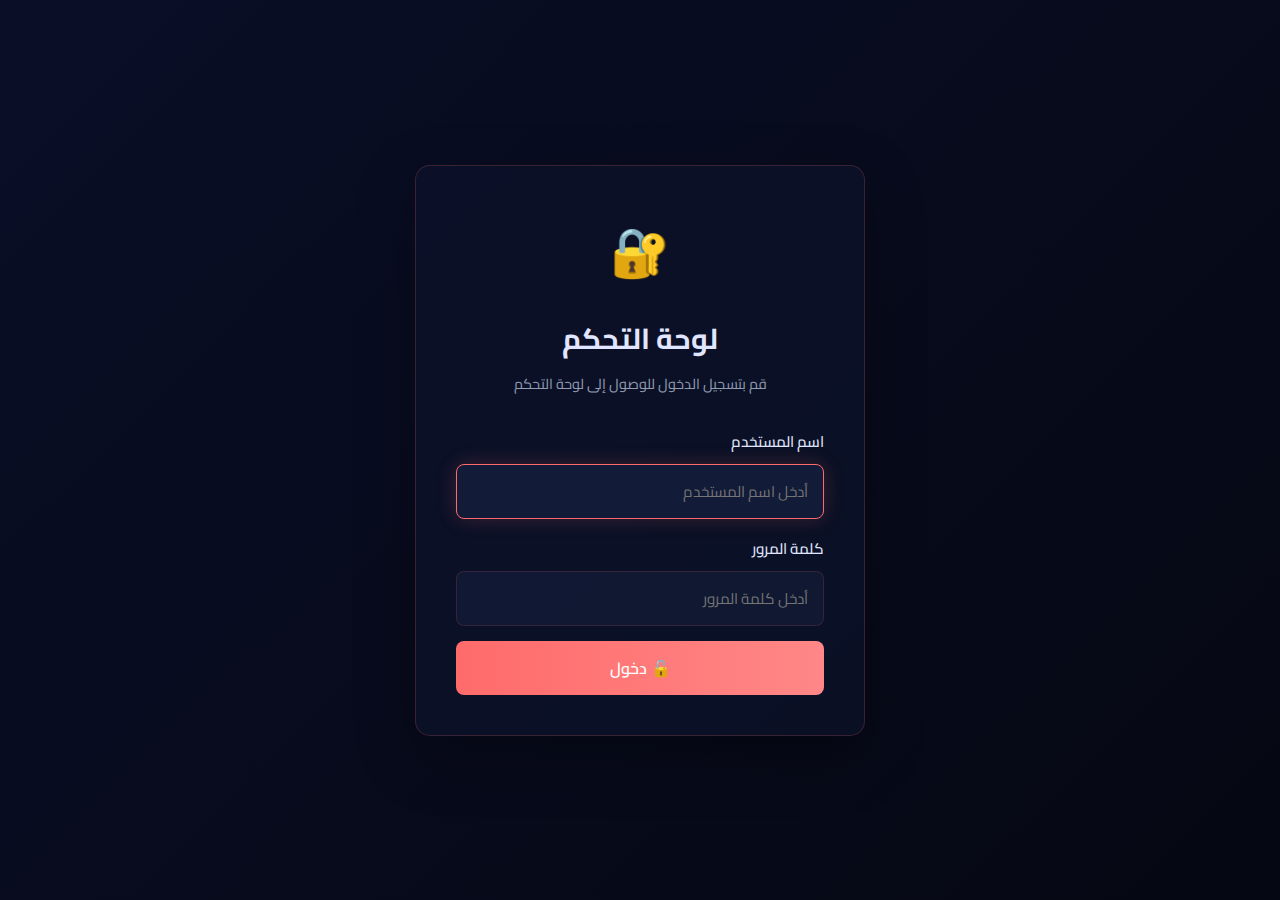
<file: panel.html>
<!doctype html>
<html lang="ar" dir="rtl">
<head>
  <meta charset="utf-8" />
  <meta name="viewport" content="width=device-width,initial-scale=1" />
  <title>لوحة التحكم — Elgml</title>
  <link href="https://fonts.googleapis.com/css2?family=Cairo:wght@400;500;600;700;800&display=swap" rel="stylesheet">
  <style>
    * {
      margin: 0;
      padding: 0;
      box-sizing: border-box;
    }

    :root {
      --primary: #ff6b6b;
      --secondary: #4ecdc4;
      --dark: #0a0e27;
      --darker: #050812;
      --light: #e0e6ff;
      --text: #c9d6e8;
      --card-bg: rgba(13, 20, 45, 0.6);
    }

    html, body {
      height: 100%;
      margin: 0;
      padding: 0;
    }

    body {
      font-family: 'Cairo', sans-serif;
      background: linear-gradient(135deg, var(--dark) 0%, var(--darker) 100%);
      color: var(--text);
      min-height: 100vh;
    }

    /* Login Screen */
    .login-screen {
      position: fixed;
      inset: 0;
      background: linear-gradient(135deg, var(--dark) 0%, var(--darker) 100%);
      display: flex;
      align-items: center;
      justify-content: center;
      z-index: 9999;
    }

    .login-screen.hidden {
      display: none;
    }

    .login-container {
      background: var(--card-bg);
      border: 1px solid rgba(255, 107, 107, 0.2);
      border-radius: 15px;
      padding: 40px;
      max-width: 450px;
      width: 90%;
      box-shadow: 0 20px 60px rgba(0, 0, 0, 0.3);
    }

    .login-header {
      text-align: center;
      margin-bottom: 30px;
    }

    .login-icon {
      font-size: 3rem;
      margin-bottom: 15px;
    }

    .login-header h1 {
      font-size: 1.8rem;
      color: var(--light);
      margin-bottom: 5px;
    }

    .login-header p {
      opacity: 0.7;
      font-size: 0.9rem;
    }

    .login-form {
      display: flex;
      flex-direction: column;
      gap: 15px;
    }

    .login-input-group {
      position: relative;
    }

    .login-input-group label {
      display: block;
      margin-bottom: 8px;
      font-weight: 500;
      color: var(--light);
      font-size: 0.95rem;
    }

    .login-input-group input {
      width: 100%;
      padding: 12px 15px;
      border-radius: 8px;
      border: 1px solid rgba(255, 107, 107, 0.15);
      background: rgba(20, 30, 60, 0.6);
      color: var(--text);
      font-family: inherit;
      font-size: 0.95rem;
      transition: all 0.3s;
    }

    .login-input-group input:focus {
      outline: none;
      border-color: var(--primary);
      background: rgba(20, 30, 60, 0.8);
      box-shadow: 0 0 20px rgba(255, 107, 107, 0.2);
    }

    .login-btn {
      padding: 12px;
      background: linear-gradient(90deg, var(--primary), #ff8787);
      color: white;
      border: none;
      border-radius: 8px;
      font-weight: 600;
      font-size: 1rem;
      cursor: pointer;
      transition: all 0.3s;
      font-family: inherit;
    }

    .login-btn:hover {
      transform: translateY(-2px);
      box-shadow: 0 8px 25px rgba(255, 107, 107, 0.4);
    }

    .login-error {
      background: rgba(255, 100, 100, 0.2);
      border: 1px solid #ff6464;
      color: #ff8a8a;
      padding: 12px;
      border-radius: 8px;
      font-size: 0.9rem;
      display: none;
      margin-bottom: 10px;
    }

    .login-error.show {
      display: block;
    }

    /* Panel Content */
    #panelContent {
      padding: 20px;
    }

    .panel-container {
      max-width: 1000px;
      margin: 0 auto;
    }

    .panel-header {
      background: linear-gradient(90deg, rgba(255, 107, 107, 0.1), rgba(78, 205, 196, 0.1));
      border: 1px solid rgba(255, 107, 107, 0.2);
      padding: 30px;
      border-radius: 15px;
      margin-bottom: 30px;
      text-align: center;
    }

    .panel-header h1 {
      font-size: 2rem;
      margin-bottom: 10px;
      background: linear-gradient(90deg, var(--primary), var(--secondary));
      -webkit-background-clip: text;
      -webkit-text-fill-color: transparent;
      background-clip: text;
    }

    .panel-header p {
      opacity: 0.8;
    }

    .panel-section {
      background: var(--card-bg);
      border: 1px solid rgba(255, 107, 107, 0.1);
      border-radius: 12px;
      padding: 25px;
      margin-bottom: 25px;
    }

    .section-title {
      font-size: 1.4rem;
      margin-bottom: 20px;
      color: var(--light);
      display: flex;
      align-items: center;
      gap: 10px;
    }

    .form-group {
      margin-bottom: 20px;
    }

    label {
      display: block;
      margin-bottom: 8px;
      font-weight: 500;
      color: var(--light);
      font-size: 0.95rem;
    }

    input[type="text"],
    input[type="email"],
    input[type="color"],
    textarea {
      width: 100%;
      padding: 12px 15px;
      border-radius: 8px;
      border: 1px solid rgba(255, 107, 107, 0.15);
      background: rgba(20, 30, 60, 0.6);
      color: var(--text);
      font-family: inherit;
      font-size: 0.95rem;
      transition: all 0.3s;
    }

    input[type="text"]:focus,
    input[type="email"]:focus,
    textarea:focus {
      outline: none;
      border-color: var(--primary);
      background: rgba(20, 30, 60, 0.8);
      box-shadow: 0 0 20px rgba(255, 107, 107, 0.2);
    }

    textarea {
      resize: vertical;
      min-height: 100px;
    }

    .btn {
      display: inline-block;
      padding: 12px 24px;
      border-radius: 8px;
      border: none;
      font-weight: 600;
      cursor: pointer;
      font-size: 0.95rem;
      transition: all 0.3s;
      font-family: inherit;
    }

    .btn-primary {
      background: linear-gradient(90deg, var(--primary), #ff8787);
      color: white;
      box-shadow: 0 5px 20px rgba(255, 107, 107, 0.3);
    }

    .btn-primary:hover {
      transform: translateY(-2px);
      box-shadow: 0 8px 25px rgba(255, 107, 107, 0.4);
    }

    .btn-secondary {
      background: rgba(78, 205, 196, 0.2);
      color: var(--secondary);
      border: 1px solid var(--secondary);
    }

    .btn-secondary:hover {
      background: rgba(78, 205, 196, 0.3);
      transform: translateY(-2px);
    }

    .btn-danger {
      background: rgba(255, 100, 100, 0.2);
      color: #ff6464;
      border: 1px solid #ff6464;
    }

    .btn-danger:hover {
      background: rgba(255, 100, 100, 0.3);
      transform: translateY(-2px);
    }

    .btn-small {
      padding: 8px 16px;
      font-size: 0.85rem;
    }

    .project-item {
      background: rgba(20, 30, 60, 0.4);
      border: 1px solid rgba(78, 205, 196, 0.15);
      padding: 20px;
      border-radius: 10px;
      margin-bottom: 15px;
    }

    .project-header {
      display: flex;
      justify-content: space-between;
      align-items: center;
      margin-bottom: 15px;
    }

    .project-index {
      font-size: 0.85rem;
      opacity: 0.6;
    }

    .project-actions {
      display: flex;
      gap: 8px;
    }

    .field-row {
      display: grid;
      grid-template-columns: 1fr 1fr;
      gap: 15px;
    }

    .field-row.full {
      grid-template-columns: 1fr;
    }

    .modal-overlay {
      display: none;
      position: fixed;
      inset: 0;
      background: rgba(0, 0, 0, 0.6);
      backdrop-filter: blur(5px);
      z-index: 1000;
      align-items: center;
      justify-content: center;
    }

    .modal-overlay.active {
      display: flex;
    }

    .modal-content {
      background: var(--darker);
      border: 1px solid rgba(255, 107, 107, 0.2);
      border-radius: 15px;
      padding: 30px;
      max-width: 600px;
      width: 90%;
      max-height: 80vh;
      overflow-y: auto;
    }

    .modal-header {
      display: flex;
      justify-content: space-between;
      align-items: center;
      margin-bottom: 20px;
      padding-bottom: 20px;
      border-bottom: 1px solid rgba(255, 107, 107, 0.1);
    }

    .modal-header h2 {
      color: var(--light);
    }

    .close-modal {
      background: none;
      border: none;
      color: var(--text);
      font-size: 1.5rem;
      cursor: pointer;
      opacity: 0.7;
      transition: opacity 0.3s;
    }

    .close-modal:hover {
      opacity: 1;
    }

    .button-group {
      display: flex;
      gap: 10px;
      margin-top: 25px;
    }

    .button-group .btn {
      flex: 1;
    }

    .stats-row {
      display: grid;
      grid-template-columns: repeat(auto-fit, minmax(200px, 1fr));
      gap: 15px;
      margin-bottom: 20px;
    }

    .stat-card {
      background: rgba(78, 205, 196, 0.1);
      border: 1px solid rgba(78, 205, 196, 0.2);
      padding: 20px;
      border-radius: 10px;
      text-align: center;
    }

    .stat-number {
      font-size: 2rem;
      font-weight: 700;
      color: var(--secondary);
    }

    .stat-label {
      font-size: 0.9rem;
      opacity: 0.8;
    }

    .empty-state {
      text-align: center;
      padding: 40px 20px;
      opacity: 0.6;
    }

    .empty-state-icon {
      font-size: 3rem;
      margin-bottom: 10px;
    }

    .success-message {
      background: rgba(76, 175, 80, 0.2);
      border: 1px solid #4caf50;
      color: #81c784;
      padding: 15px;
      border-radius: 8px;
      margin-bottom: 20px;
      display: none;
    }

    .success-message.show {
      display: block;
      animation: slideDown 0.3s ease;
    }

    .logout-btn {
      position: fixed;
      bottom: 20px;
      right: 20px;
      padding: 10px 20px;
      background: rgba(255, 100, 100, 0.2);
      color: var(--text);
      border: 1px solid rgba(255, 107, 107, 0.4);
      border-radius: 8px;
      cursor: pointer;
      font-weight: 500;
      transition: all 0.3s;
      z-index: 999;
      display: none;
    }

    .logout-btn:hover {
      background: rgba(255, 100, 100, 0.3);
      border-color: var(--primary);
    }

    @keyframes slideDown {
      from {
        opacity: 0;
        transform: translateY(-10px);
      }
      to {
        opacity: 1;
        transform: translateY(0);
      }
    }

    @media (max-width: 768px) {
      .field-row {
        grid-template-columns: 1fr;
      }

      .panel-header {
        padding: 20px;
      }

      .panel-header h1 {
        font-size: 1.5rem;
      }

      .project-header {
        flex-direction: column;
        align-items: flex-start;
      }

      .project-actions {
        width: 100%;
        margin-top: 10px;
      }

      .project-actions .btn {
        flex: 1;
        font-size: 0.8rem;
        padding: 8px 12px;
      }
    }
  </style>
</head>
<body>
  <!-- Login Screen -->
  <div class="login-screen" id="loginScreen">
    <div class="login-container">
      <div class="login-header">
        <div class="login-icon">🔐</div>
        <h1>لوحة التحكم</h1>
        <p>قم بتسجيل الدخول للوصول إلى لوحة التحكم</p>
      </div>
      
      <div class="login-error" id="loginError"></div>
      
      <form class="login-form" onsubmit="handleLogin(event)">
        <div class="login-input-group">
          <label for="loginUsername">اسم المستخدم</label>
          <input type="text" id="loginUsername" placeholder="أدخل اسم المستخدم" required autofocus>
        </div>
        
        <div class="login-input-group">
          <label for="loginPassword">كلمة المرور</label>
          <input type="password" id="loginPassword" placeholder="أدخل كلمة المرور" required>
        </div>
        
        <button type="submit" class="login-btn">🔓 دخول</button>
      </form>
    </div>
  </div>

  <button class="logout-btn" id="logoutBtn" onclick="handleLogout()">🚪 تسجيل خروج</button>

  <!-- Panel Content -->
  <div id="panelContent" style="display: none;">
    <div class="panel-container">
      <!-- Header -->
      <div class="panel-header">
        <h1>🎛️ لوحة التحكم</h1>
        <p>إدارة محتوى موقعك Elgml بسهولة وسرعة</p>
      </div>

      <!-- Success Message -->
      <div class="success-message" id="successMessage">✓ تم الحفظ بنجاح!</div>

      <!-- Site Meta Section -->
      <div class="panel-section">
        <h2 class="section-title">📋 بيانات الموقع</h2>
        <div class="stats-row" id="statsRow"></div>
        
        <div class="form-group">
          <label>اسم البراند</label>
          <input type="text" id="brand" placeholder="مثال: Elgml">
        </div>

        <div class="field-row">
          <div class="form-group">
            <label>البريد الإلكتروني</label>
            <input type="email" id="email" placeholder="your@email.com">
          </div>
          <div class="form-group">
            <label>الجملة التعريفية</label>
            <input type="text" id="lead" placeholder="وصف مختصر لخدماتك">
          </div>
        </div>

        <button class="btn btn-primary" onclick="saveSiteMeta()">💾 حفظ بيانات الموقع</button>
      </div>

      <!-- Projects Section -->
      <div class="panel-section">
        <h2 class="section-title">🎬 إدارة المشاريع</h2>
        
        <div id="projects-list"></div>
        
        <div class="empty-state" id="emptyProjects" style="display:none;">
          <div class="empty-state-icon">📹</div>
          <p>لا توجد مشاريع حتى الآن</p>
        </div>

        <button class="btn btn-primary" onclick="openProjectModal(null)" style="margin-top: 20px;">➕ أضف مشروع جديد</button>
      </div>

      <!-- Settings Section -->
      <div class="panel-section">
        <h2 class="section-title">⚙️ الإعدادات المتقدمة</h2>
        
        <div style="margin-bottom: 25px;">
          <h3 style="color: var(--light); margin-bottom: 15px; font-size: 1.1rem;">🎨 الألوان</h3>
          <div class="field-row">
            <div class="form-group">
              <label>اللون الأساسي</label>
              <input type="color" id="colorPrimary" value="#ff6b6b" style="height: 45px; cursor: pointer;">
            </div>
            <div class="form-group">
              <label>اللون الثانوي</label>
              <input type="color" id="colorSecondary" value="#4ecdc4" style="height: 45px; cursor: pointer;">
            </div>
            <div class="form-group">
              <label>اللون الأساسي للخلفية</label>
              <input type="color" id="colorDark" value="#0a0e27" style="height: 45px; cursor: pointer;">
            </div>
          </div>
        </div>

        <div style="margin-bottom: 25px;">
          <h3 style="color: var(--light); margin-bottom: 15px; font-size: 1.1rem;">📝 النصوص والعناوين</h3>
          <div class="form-group">
            <label>عنوان قسم "عني"</label>
            <input type="text" id="aboutTitle" placeholder="عني">
          </div>
          <div class="form-group">
            <label>عنوان قسم "الخدمات"</label>
            <input type="text" id="servicesTitle" placeholder="الخدمات">
          </div>
          <div class="form-group">
            <label>عنوان قسم "الأعمال"</label>
            <input type="text" id="portfolioTitle" placeholder="أحدث الأعمال">
          </div>
          <div class="form-group">
            <label>عنوان قسم "التواصل"</label>
            <input type="text" id="contactTitle" placeholder="تواصل معي">
          </div>
        </div>

        <div style="margin-bottom: 25px;">
          <h3 style="color: var(--light); margin-bottom: 15px; font-size: 1.1rem;">📊 إعدادات SEO</h3>
          <div class="form-group">
            <label>عنوان الصفحة (Page Title)</label>
            <input type="text" id="seoTitle" placeholder="Elgml - صوت احترافي">
          </div>
          <div class="form-group">
            <label>وصف الصفحة (Meta Description)</label>
            <textarea id="seoDescription" placeholder="وصف قصير عن موقعك"></textarea>
          </div>
          <div class="form-group">
            <label>الكلمات المفتاحية (Keywords)</label>
            <input type="text" id="seoKeywords" placeholder="voiceover, صوت, إعلان">
          </div>
        </div>

        <div style="margin-bottom: 25px;">
          <h3 style="color: var(--light); margin-bottom: 15px; font-size: 1.1rem;">✨ المميزات والإضافات</h3>
          <div style="display: grid; grid-template-columns: 1fr 1fr; gap: 15px;">
            <label style="display: flex; align-items: center; gap: 10px; cursor: pointer;">
              <input type="checkbox" id="show3dBackground" checked>
              <span>عرض الخلفية ثلاثية الأبعاد</span>
            </label>
            <label style="display: flex; align-items: center; gap: 10px; cursor: pointer;">
              <input type="checkbox" id="showStats" checked>
              <span>عرض الإحصائيات</span>
            </label>
            <label style="display: flex; align-items: center; gap: 10px; cursor: pointer;">
              <input type="checkbox" id="showServices" checked>
              <span>عرض قسم الخدمات</span>
            </label>
            <label style="display: flex; align-items: center; gap: 10px; cursor: pointer;">
              <input type="checkbox" id="showPortfolio" checked>
              <span>عرض قسم الأعمال</span>
            </label>
            <label style="display: flex; align-items: center; gap: 10px; cursor: pointer;">
              <input type="checkbox" id="animationsEnabled" checked>
              <span>تفعيل الرسوم المتحركة</span>
            </label>
          </div>
        </div>

        <button class="btn btn-primary" onclick="saveSettings()">💾 حفظ جميع الإعدادات</button>
      </div>

      <!-- Export Section -->
      <div class="panel-section">
        <h2 class="section-title">📤 التصدير والإجراءات</h2>
        
        <div style="display: flex; gap: 10px; flex-wrap: wrap;">
          <button class="btn btn-primary" onclick="downloadJSON()">⬇️ تحميل JSON</button>
          <button class="btn btn-secondary" onclick="uploadJSON()">⬆️ استيراد JSON</button>
          <input type="file" id="jsonFileInput" accept=".json" style="display:none" onchange="handleFileUpload(event)">
          <button class="btn btn-secondary" onclick="backupData()">💾 عمل نسخة احتياطية</button>
          <a href="index.html" class="btn btn-secondary">👁️ عرض الموقع</a>
        </div>
      </div>
    </div>
  </div>

  <!-- Project Modal -->
  <div class="modal-overlay" id="projectModal">
    <div class="modal-content">
      <div class="modal-header">
        <h2 id="modalTitle">أضف مشروع جديد</h2>
        <button class="close-modal" onclick="closeProjectModal()">&times;</button>
      </div>

      <div class="form-group">
        <label>عنوان المشروع</label>
        <input type="text" id="projectTitle" placeholder="مثال: إعلان منتج X">
      </div>

      <div class="form-group">
        <label>وصف المشروع</label>
        <textarea id="projectDesc" placeholder="اكتب وصفاً قصيراً للمشروع..."></textarea>
      </div>

      <div class="field-row">
        <div class="form-group">
          <label>اسم ملف الفيديو (بدون امتداد)</label>
          <input type="text" id="projectVideo" placeholder="project1">
        </div>
        <div class="form-group">
          <label>اسم ملف الصورة (بدون امتداد)</label>
          <input type="text" id="projectPoster" placeholder="thumb1">
        </div>
      </div>

      <p style="font-size: 0.85rem; opacity: 0.6; margin-top: 10px;">
        💡 الفيديوهات تُحفظ في <code>videos/</code> والصور في <code>images/</code>
      </p>

      <div class="button-group">
        <button class="btn btn-primary" onclick="saveProject()">✓ حفظ المشروع</button>
        <button class="btn btn-secondary" onclick="closeProjectModal()">✕ إلغاء</button>
      </div>
    </div>
  </div>

  <script src="js/panel.js"></script>
</body>
</html>
</file>
